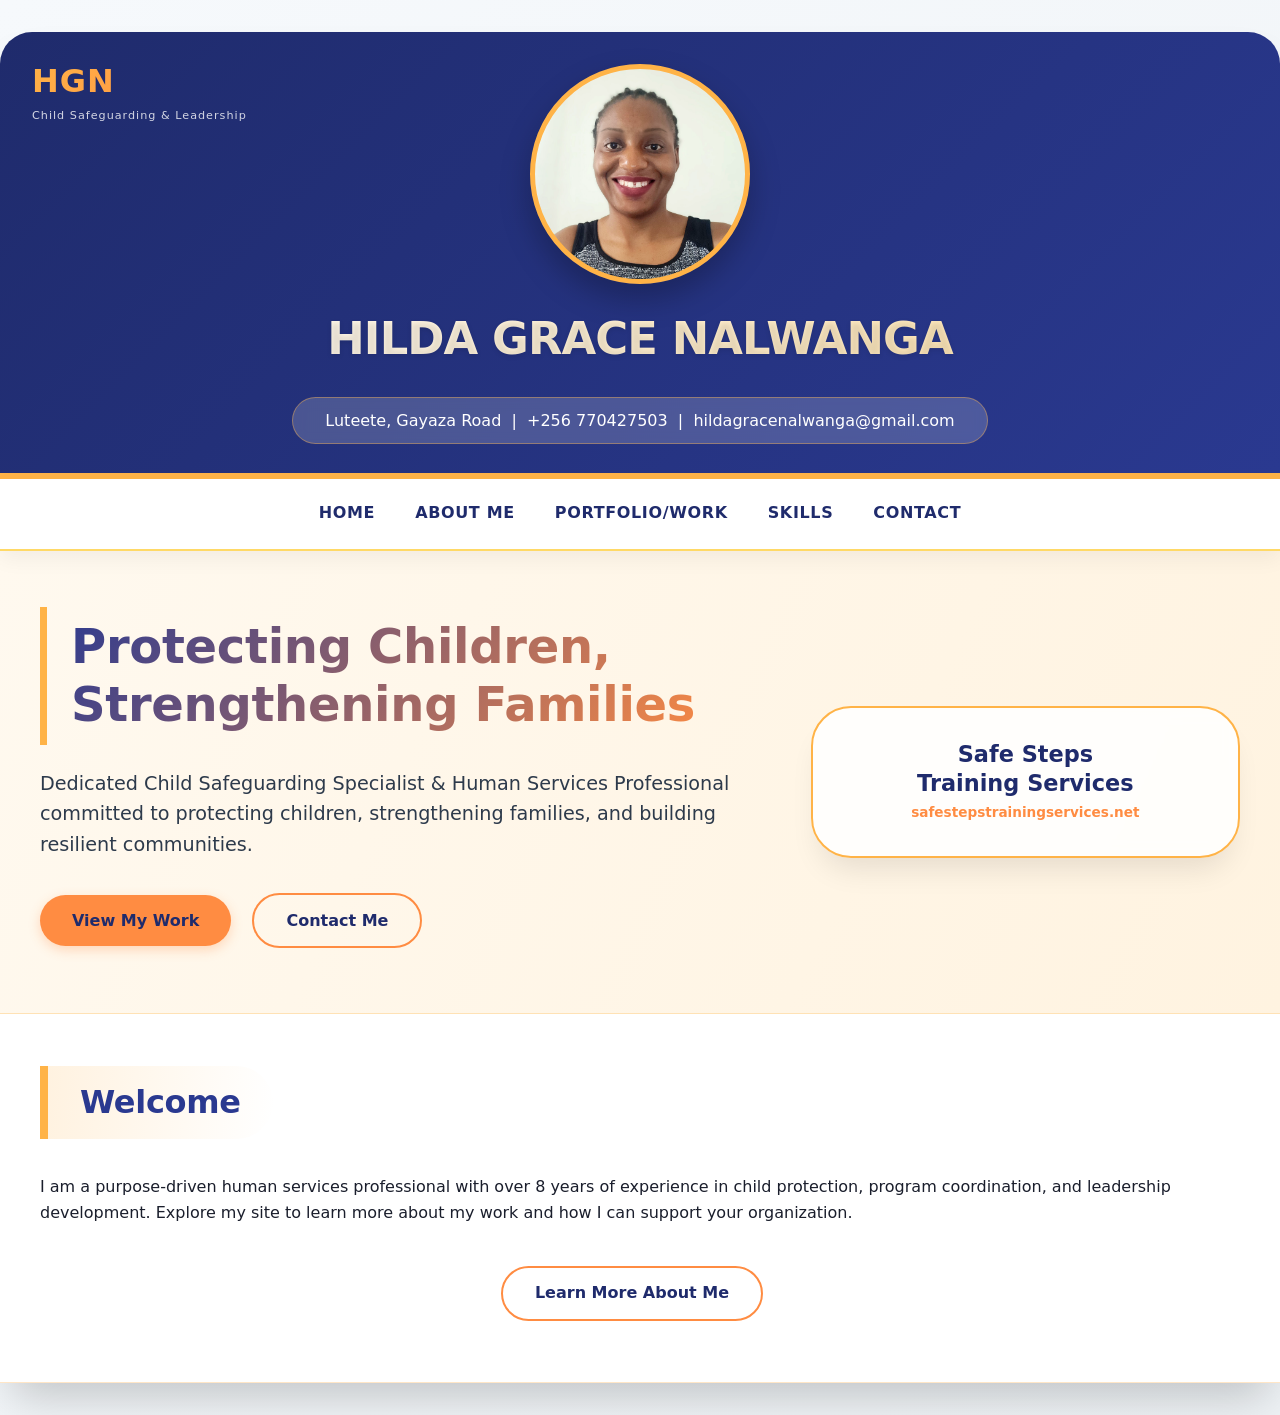
<file: index.html>
<!DOCTYPE html>
<html lang="en">
<head>
    <meta charset="UTF-8">
    <meta name="viewport" content="width=device-width, initial-scale=1.0, viewport-fit=cover">
    <title>Hilda Grace Nalwanga | Child Safeguarding Specialist</title>
    <!-- External CSS -->
    <link rel="stylesheet" href="portfolio.css">
</head>
<body>
<div class="container">
    <!-- HEADER with logo and enlarged profile photo -->
    <header>
        <div class="logo-container">
            <div class="logo-text">HGN</div>
            <div class="logo-subtitle">Child Safeguarding & Leadership</div>
        </div>
        <div class="header-photo" 
             style="background-image: url('images/background.png'); background-size: cover; background-position: center 20%;">
            <!-- Replace 'images/background.png' with your actual profile photo -->
        </div>
        <h1>HILDA GRACE NALWANGA</h1>
        <div class="contact-line">
            <i class="fas fa-map-marker-alt"></i> Luteete, Gayaza Road &nbsp;|&nbsp;
            <i class="fas fa-phone-alt"></i> +256 770427503 &nbsp;|&nbsp;
            <i class="fas fa-envelope"></i> hildagracenalwanga@gmail.com
        </div>
    </header>

    <!-- NAVIGATION - clear menu for easy exploration -->
  <nav>
    <a href="index.html#main-content">Home</a>
    <a href="about.html#main-content">About Me</a>
    <a href="portfolio.html#main-content">Portfolio/Work</a>
    <a href="skills.html#main-content">Skills</a>
    <a href="mycontacts.html">Contact</a>
</nav>

   <section class="hero-section">
    <div class="hero-content">
        <div class="hero-text">
            <h2>Protecting Children,<br>Strengthening Families</h2>
            <p class="hero-description">
                Dedicated Child Safeguarding Specialist & Human Services Professional committed to protecting children,
                strengthening families, and building resilient communities.
            </p>
            <div>
                <a href="portfolio.html" class="cta-button primary">View My Work</a>
                <a href="contact.html" class="cta-button secondary">Contact Me</a>
            </div>
        </div>
        <div class="hero-logo">
            <i class="fas fa-hands-helping"></i>
            <p>Safe Steps<br>Training Services</p>
            <a href="https://safestepstrainingservices.net" target="_blank" class="hero-link">safestepstrainingservices.net</a>
        </div>
    </div>
</section>

<section>
    <div class="section-content">
        <h2>Welcome</h2>
        <p>I am a purpose-driven human services professional with over 8 years of experience in child protection, program coordination, and leadership development. Explore my site to learn more about my work and how I can support your organization.</p>
        <div class="section-cta">
            <a href="about.html" class="cta-button secondary">Learn More About Me</a>
        </div>
    </div>
</section>
</file>
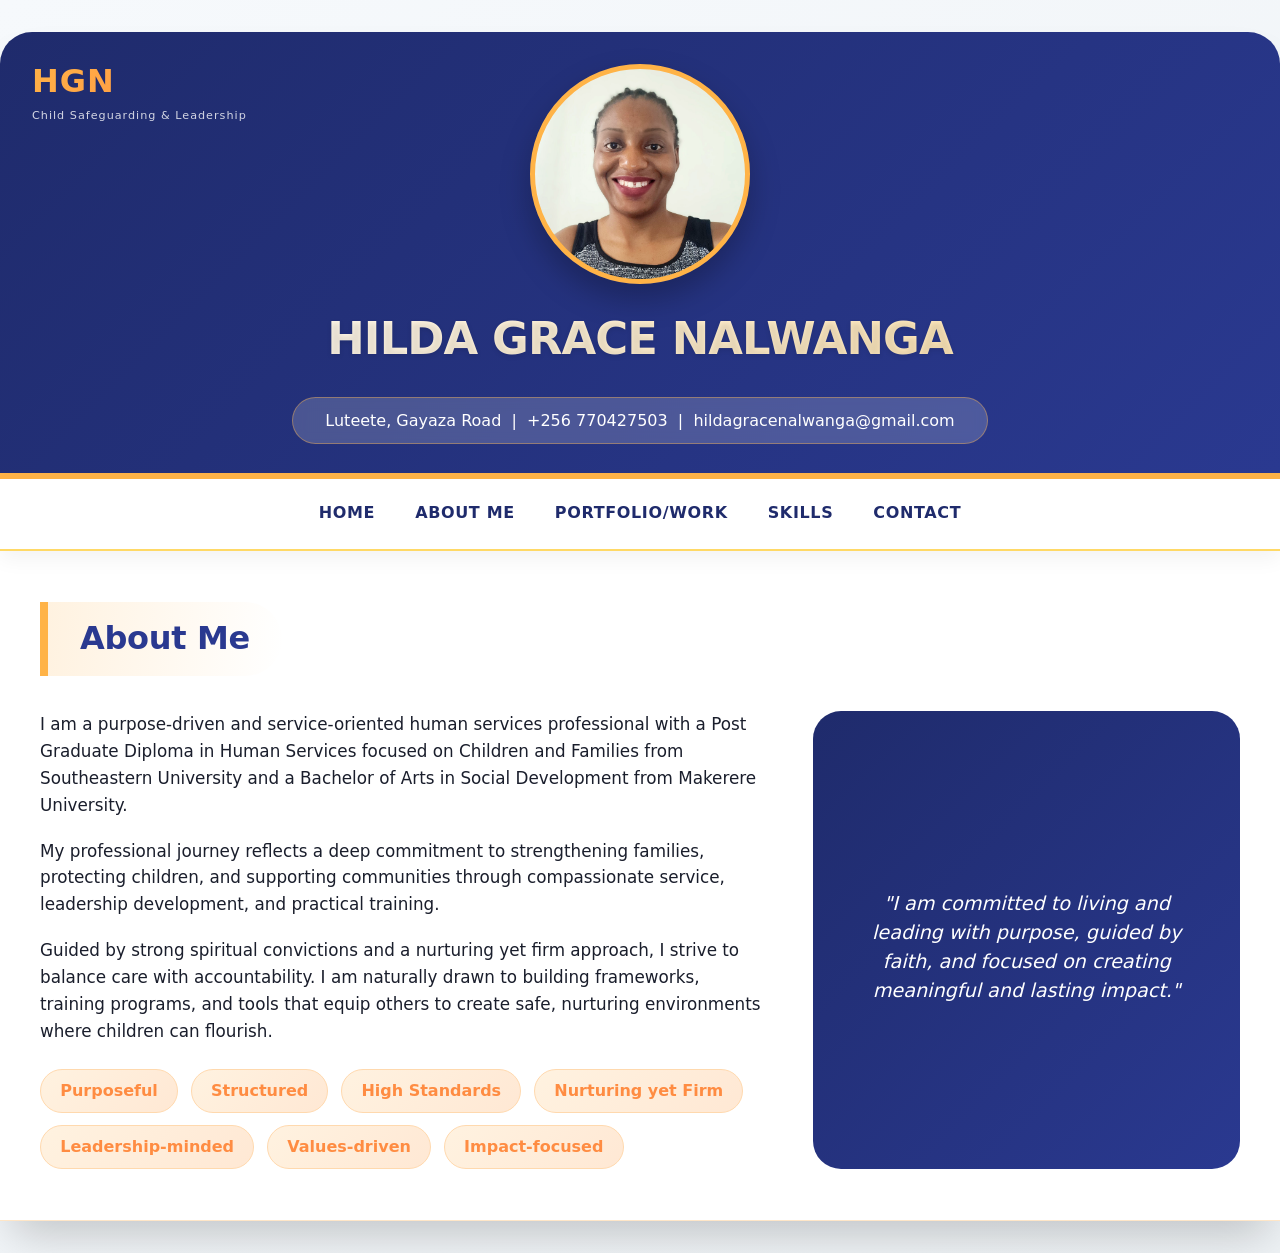
<file: about.html>
<!DOCTYPE html>
<html lang="en">
<head>
    <meta charset="UTF-8">
    <meta name="viewport" content="width=device-width, initial-scale=1.0, viewport-fit=cover">
    <title>Hilda Grace Nalwanga | Child Safeguarding Specialist</title>
    <!-- External CSS -->
    <link rel="stylesheet" href="portfolio.css">
</head>
<body>
<div class="container">
    <!-- HEADER with logo and enlarged profile photo -->
    <header>
        <div class="logo-container">
            <div class="logo-text">HGN</div>
            <div class="logo-subtitle">Child Safeguarding & Leadership</div>
        </div>
        <div class="header-photo" 
             style="background-image: url('images/background.png'); background-size: cover; background-position: center 20%;">
            <!-- Replace 'images/background.png' with your actual profile photo -->
        </div>
        <h1>HILDA GRACE NALWANGA</h1>
        <div class="contact-line">
            <i class="fas fa-map-marker-alt"></i> Luteete, Gayaza Road &nbsp;|&nbsp;
            <i class="fas fa-phone-alt"></i> +256 770427503 &nbsp;|&nbsp;
            <i class="fas fa-envelope"></i> hildagracenalwanga@gmail.com
        </div>
    </header>

    <!-- NAVIGATION - clear menu for easy exploration -->
<nav>
    <a href="index.html#main-content">Home</a>
    <a href="about.html#main-content">About Me</a>
    <a href="portfolio.html#main-content">Portfolio/Work</a>
    <a href="skills.html#main-content">Skills</a>
    <a href="mycontacts.html">Contact</a>
</nav>

   <section id="about">
    <div class="section-content">
        <h2>About Me</h2>
        <div class="about-grid">
            <div class="about-text">
                <p>I am a purpose-driven and service-oriented human services professional with a Post Graduate Diploma in Human Services focused on Children and Families from Southeastern University and a Bachelor of Arts in Social Development from Makerere University.</p>
                <p>My professional journey reflects a deep commitment to strengthening families, protecting children, and supporting communities through compassionate service, leadership development, and practical training.</p>
                <p>Guided by strong spiritual convictions and a nurturing yet firm approach, I strive to balance care with accountability. I am naturally drawn to building frameworks, training programs, and tools that equip others to create safe, nurturing environments where children can flourish.</p>
                <div class="personal-traits">
                    <span class="trait">Purposeful</span>
                    <span class="trait">Structured</span>
                    <span class="trait">High Standards</span>
                    <span class="trait">Nurturing yet Firm</span>
                    <span class="trait">Leadership-minded</span>
                    <span class="trait">Values-driven</span>
                    <span class="trait">Impact-focused</span>
                </div>
            </div>
            <div class="about-quote">
                <i class="fas fa-quote-left"></i>
                <p>"I am committed to living and leading with purpose, guided by faith, and focused on creating meaningful and lasting impact."</p>
            </div>
        </div>
    </div>
</section>
</file>
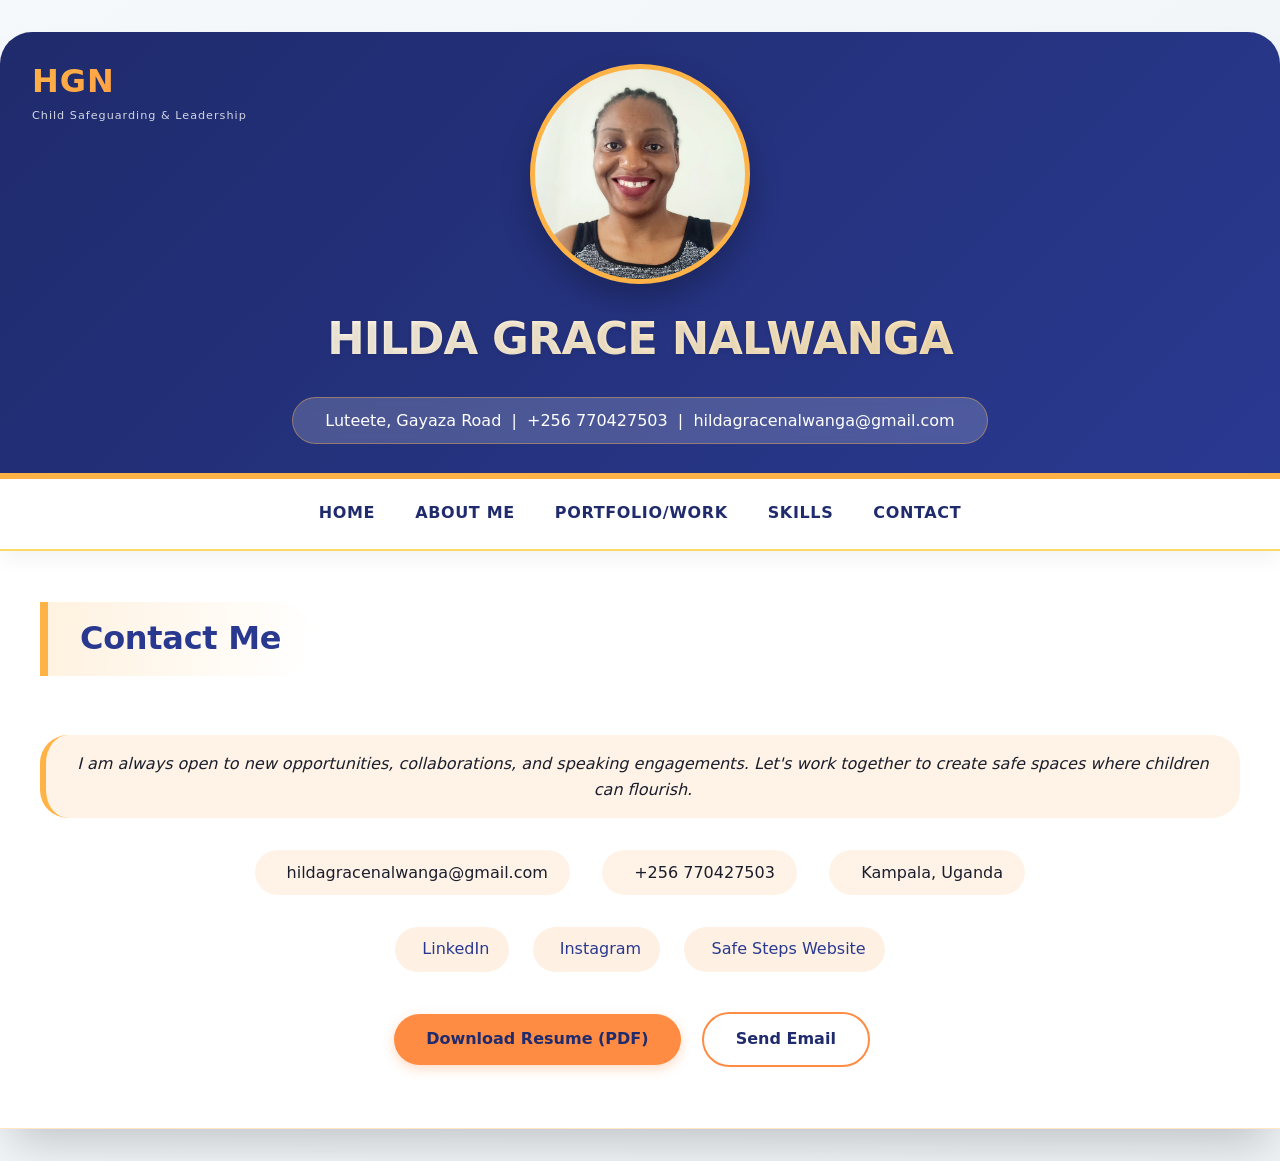
<file: contact.html>
<!DOCTYPE html>
<html lang="en">
<head>
    <meta charset="UTF-8">
    <meta name="viewport" content="width=device-width, initial-scale=1.0, viewport-fit=cover">
    <title>Hilda Grace Nalwanga | Child Safeguarding Specialist</title>
    <!-- External CSS -->
    <link rel="stylesheet" href="portfolio.css">
</head>
<body>
<div class="container">
    <!-- HEADER with logo and enlarged profile photo -->
    <header>
        <div class="logo-container">
            <div class="logo-text">HGN</div>
            <div class="logo-subtitle">Child Safeguarding & Leadership</div>
        </div>
        <div class="header-photo" 
             style="background-image: url('images/background.png'); background-size: cover; background-position: center 20%;">
            <!-- Replace 'images/background.png' with your actual profile photo -->
        </div>
        <h1>HILDA GRACE NALWANGA</h1>
        <div class="contact-line">
            <i class="fas fa-map-marker-alt"></i> Luteete, Gayaza Road &nbsp;|&nbsp;
            <i class="fas fa-phone-alt"></i> +256 770427503 &nbsp;|&nbsp;
            <i class="fas fa-envelope"></i> hildagracenalwanga@gmail.com
        </div>
    </header>

    <!-- NAVIGATION - clear menu for easy exploration -->
    <nav>
    <a href="index.html#main-content">Home</a>
    <a href="about.html#main-content">About Me</a>
    <a href="portfolio.html#main-content">Portfolio/Work</a>
    <a href="skills.html#main-content">Skills</a>
    <a href="contact.html#main-content">Contact</a>
</nav>

  <section id="contact">
    <div class="section-content">
        <h2>Contact Me</h2>
        <p class="certification">I am always open to new opportunities, collaborations, and speaking engagements. Let's work together to create safe spaces where children can flourish.</p>
        <div class="contact-details-compact">
            <p><i class="fas fa-envelope"></i> hildagracenalwanga@gmail.com</p>
            <p><i class="fas fa-phone-alt"></i> +256 770427503</p>
            <p><i class="fas fa-map-marker-alt"></i> Kampala, Uganda</p>
        </div>
        <div class="social-links">
            <a href="https://www.linkedin.com/in/hildagracenalwanga/" target="_blank" class="social-icon"><i class="fab fa-linkedin"></i> LinkedIn</a>
            <a href="https://www.instagram.com/safestepstrainingservices/" target="_blank" class="social-icon"><i class="fab fa-instagram"></i> Instagram</a>
            <a href="https://safestepstrainingservices.net" target="_blank" class="social-icon"><i class="fas fa-globe"></i> Safe Steps Website</a>
        </div>
        <div class="section-cta">
            <a href="Hilda_Grace_Nalwanga_CV.pdf" download class="cta-button primary">Download Resume (PDF)</a>
            <a href="mailto:hildagracenalwanga@gmail.com" class="cta-button secondary">Send Email</a>
        </div>
    </div>
</section>
</file>
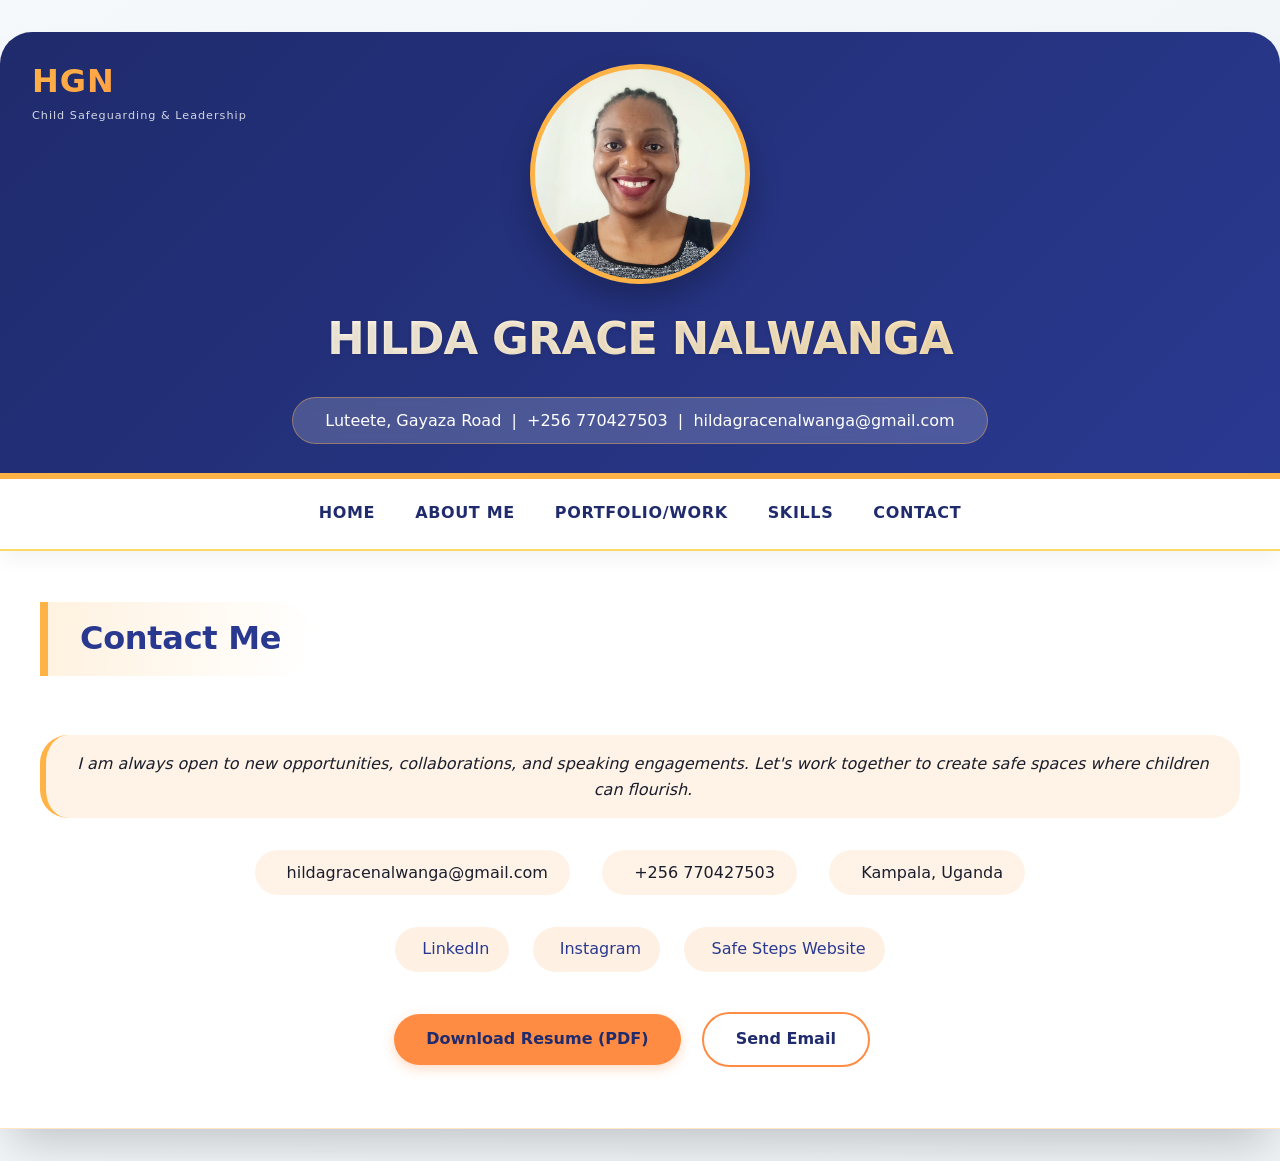
<file: mycontacts.html>
<!DOCTYPE html>
<html lang="en">
<head>
    <meta charset="UTF-8">
    <meta name="viewport" content="width=device-width, initial-scale=1.0, viewport-fit=cover">
    <title>Hilda Grace Nalwanga | Child Safeguarding Specialist</title>
    <!-- External CSS -->
    <link rel="stylesheet" href="portfolio.css">
</head>
<body>
<div class="container">
    <!-- HEADER with logo and enlarged profile photo -->
    <header>
        <div class="logo-container">
            <div class="logo-text">HGN</div>
            <div class="logo-subtitle">Child Safeguarding & Leadership</div>
        </div>
        <div class="header-photo" 
             style="background-image: url('images/background.png'); background-size: cover; background-position: center 20%;">
            <!-- Replace 'images/background.png' with your actual profile photo -->
        </div>
        <h1>HILDA GRACE NALWANGA</h1>
        <div class="contact-line">
            <i class="fas fa-map-marker-alt"></i> Luteete, Gayaza Road &nbsp;|&nbsp;
            <i class="fas fa-phone-alt"></i> +256 770427503 &nbsp;|&nbsp;
            <i class="fas fa-envelope"></i> hildagracenalwanga@gmail.com
        </div>
    </header>

    <!-- NAVIGATION - clear menu for easy exploration -->
    <nav>
    <a href="index.html#main-content">Home</a>
    <a href="about.html#main-content">About Me</a>
    <a href="portfolio.html#main-content">Portfolio/Work</a>
    <a href="skills.html#main-content">Skills</a>
    <a href="mycontacts.html">Contact</a>
</nav>

  <section id="contact">
    <div class="section-content">
        <h2>Contact Me</h2>
        <p class="certification">I am always open to new opportunities, collaborations, and speaking engagements. Let's work together to create safe spaces where children can flourish.</p>
        <div class="contact-details-compact">
            <p><i class="fas fa-envelope"></i> hildagracenalwanga@gmail.com</p>
            <p><i class="fas fa-phone-alt"></i> +256 770427503</p>
            <p><i class="fas fa-map-marker-alt"></i> Kampala, Uganda</p>
        </div>
        <div class="social-links">
            <a href="https://www.linkedin.com/in/hildagracenalwanga/" target="_blank" class="social-icon"><i class="fab fa-linkedin"></i> LinkedIn</a>
            <a href="https://www.instagram.com/safestepstrainingservices/" target="_blank" class="social-icon"><i class="fab fa-instagram"></i> Instagram</a>
            <a href="https://safestepstrainingservices.net" target="_blank" class="social-icon"><i class="fas fa-globe"></i> Safe Steps Website</a>
        </div>
        <div class="section-cta">
            <a href="Hilda_Grace_Nalwanga_CV.pdf" download class="cta-button primary">Download Resume (PDF)</a>
            <a href="mailto:hildagracenalwanga@gmail.com" class="cta-button secondary">Send Email</a>
        </div>
    </div>
</section>
</file>
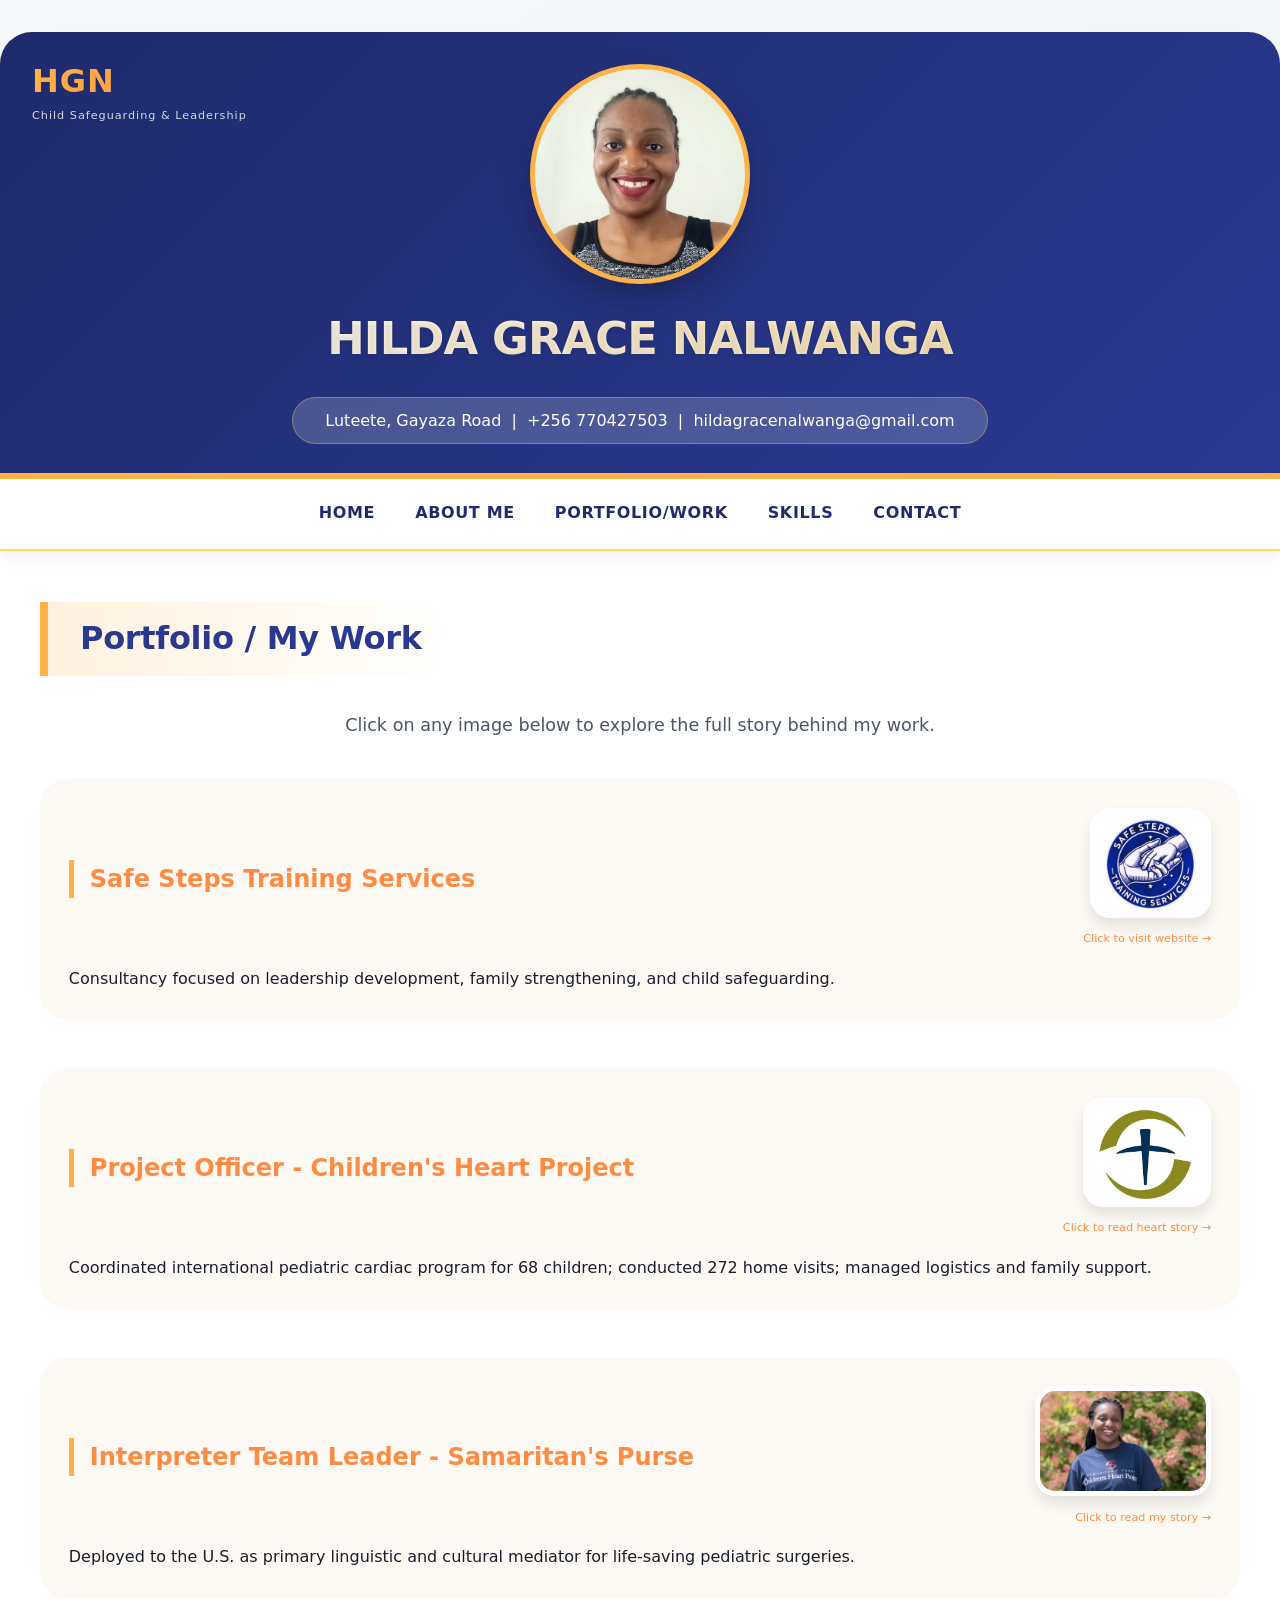
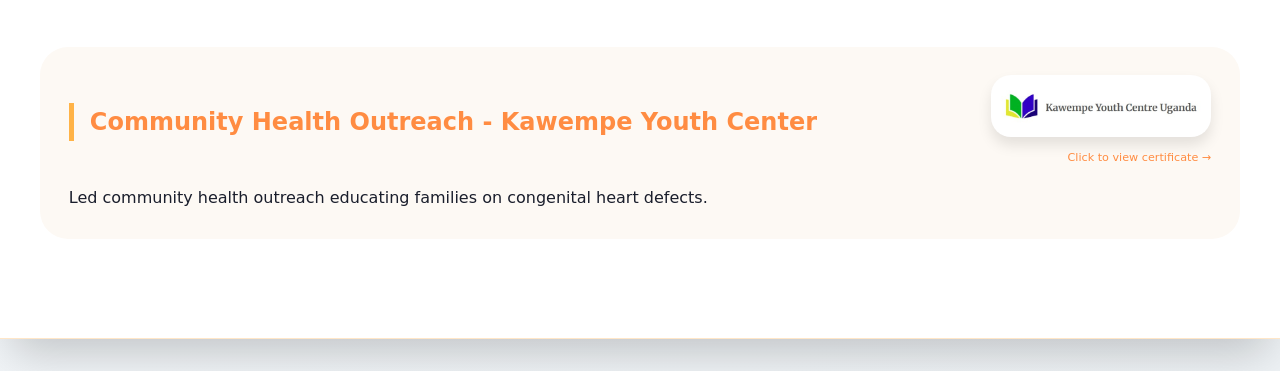
<file: portfolio.html>
<!DOCTYPE html>
<html lang="en">
<head>
    <meta charset="UTF-8">
    <meta name="viewport" content="width=device-width, initial-scale=1.0, viewport-fit=cover">
    <title>Hilda Grace Nalwanga | Child Safeguarding Specialist</title>
    <!-- External CSS -->
    <link rel="stylesheet" href="portfolio.css">
</head>
<body>
<div class="container">
    <!-- HEADER with logo and enlarged profile photo -->
    <header>
        <div class="logo-container">
            <div class="logo-text">HGN</div>
            <div class="logo-subtitle">Child Safeguarding & Leadership</div>
        </div>
        <div class="header-photo" 
             style="background-image: url('images/background.png'); background-size: cover; background-position: center 20%;">
            <!-- Replace 'images/background.png' with your actual profile photo -->
        </div>
        <h1>HILDA GRACE NALWANGA</h1>
        <div class="contact-line">
            <i class="fas fa-map-marker-alt"></i> Luteete, Gayaza Road &nbsp;|&nbsp;
            <i class="fas fa-phone-alt"></i> +256 770427503 &nbsp;|&nbsp;
            <i class="fas fa-envelope"></i> hildagracenalwanga@gmail.com
        </div>
    </header>

    <!-- NAVIGATION - clear menu for easy exploration -->
 <nav>
    <a href="index.html#main-content">Home</a>
    <a href="about.html#main-content">About Me</a>
    <a href="portfolio.html#main-content">Portfolio/Work</a>
    <a href="skills.html#main-content">Skills</a>
    <a href="mycontacts.html">Contact</a>
</nav>

   <section id="portfolio">
    <div class="section-content">
        <h2>Portfolio / My Work</h2>
        <p class="portfolio-intro">Click on any image below to explore the full story behind my work.</p>

        <div class="portfolio-item">
            <div class="portfolio-header">
                <h3>Safe Steps Training Services</h3>
                <div class="portfolio-image clickable">
                    <a href="https://safestepstrainingservices.net" target="_blank">
                        <img src="images/Safe Steps Training Services Logo.jpg" alt="Safe Steps">
                        <span class="image-caption">Click to visit website →</span>
                    </a>
                </div>
            </div>
            <p>Consultancy focused on leadership development, family strengthening, and child safeguarding.</p>
        </div>

        <div class="portfolio-item">
            <div class="portfolio-header">
                <h3>Project Officer - Children's Heart Project</h3>
                <div class="portfolio-image clickable">
                    <a href="https://www.samaritanspurse.org/article/a-heart-forever-changed/" target="_blank">
                        <img src="images/SP Logo.jpg" alt="Samaritan's Purse">
                        <span class="image-caption">Click to read heart story →</span>
                    </a>
                </div>
            </div>
            <p>Coordinated international pediatric cardiac program for 68 children; conducted 272 home visits; managed logistics and family support.</p>
        </div>

        <div class="portfolio-item">
            <div class="portfolio-header">
                <h3>Interpreter Team Leader - Samaritan's Purse</h3>
                <div class="portfolio-image clickable">
                    <a href="https://www.samaritanspurse.org/article/a-healed-heart-leads-to-a-divine-calling/" target="_blank">
                        <img src="images/SP - Hilda.jpg" alt="Hilda with child">
                        <span class="image-caption">Click to read my story →</span>
                    </a>
                </div>
            </div>
            <p>Deployed to the U.S. as primary linguistic and cultural mediator for life-saving pediatric surgeries.</p>
        </div>

        <div class="portfolio-item">
            <div class="portfolio-header">
                <h3>Community Health Outreach - Kawempe Youth Center</h3>
                <div class="portfolio-image clickable">
                    <a href="https://drive.google.com/file/d/1tXq3l-FgCgad9gD6k19n6Bpx13UbkOPC/view?usp=sharing" target="_blank">
                        <img src="images/Kawempe Youth Center.jpg" alt="Kawempe Youth Center">
                        <span class="image-caption">Click to view certificate →</span>
                    </a>
                </div>
            </div>
            <p>Led community health outreach educating families on congenital heart defects.</p>
        </div>
    </div>
</section>
</file>
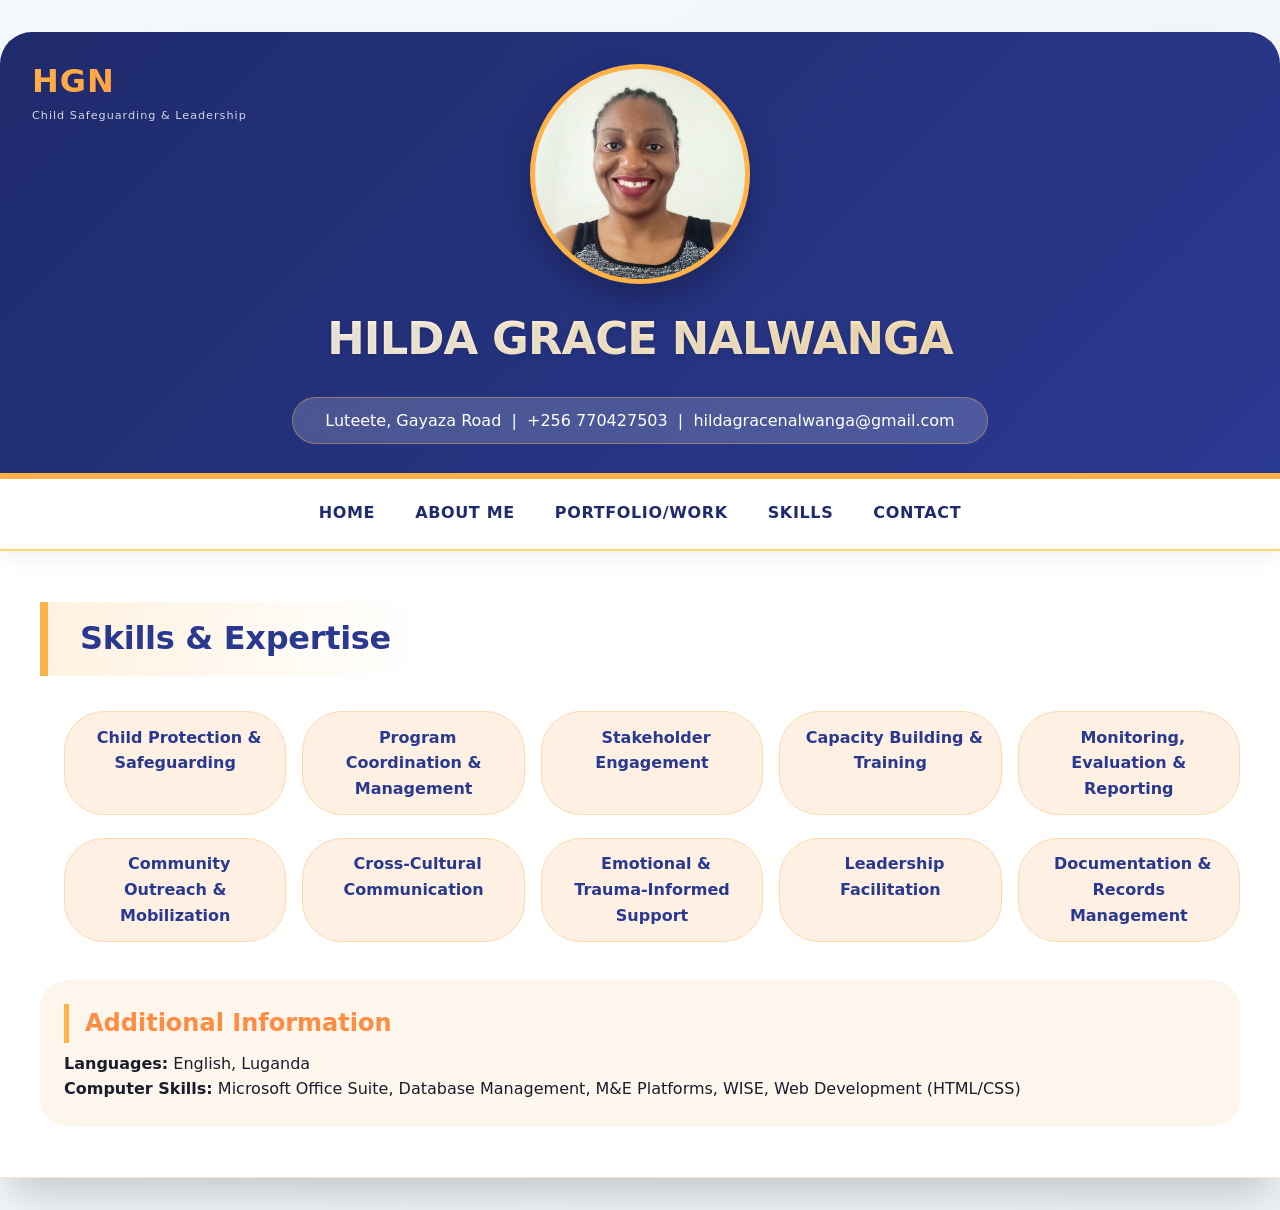
<file: skills.html>
<!DOCTYPE html>
<html lang="en">
<head>
    <meta charset="UTF-8">
    <meta name="viewport" content="width=device-width, initial-scale=1.0, viewport-fit=cover">
    <title>Hilda Grace Nalwanga | Child Safeguarding Specialist</title>
    <!-- External CSS -->
    <link rel="stylesheet" href="portfolio.css">
</head>
<body>
<div class="container">
    <!-- HEADER with logo and enlarged profile photo -->
    <header>
        <div class="logo-container">
            <div class="logo-text">HGN</div>
            <div class="logo-subtitle">Child Safeguarding & Leadership</div>
        </div>
        <div class="header-photo" 
             style="background-image: url('images/background.png'); background-size: cover; background-position: center 20%;">
            <!-- Replace 'images/background.png' with your actual profile photo -->
        </div>
        <h1>HILDA GRACE NALWANGA</h1>
        <div class="contact-line">
            <i class="fas fa-map-marker-alt"></i> Luteete, Gayaza Road &nbsp;|&nbsp;
            <i class="fas fa-phone-alt"></i> +256 770427503 &nbsp;|&nbsp;
            <i class="fas fa-envelope"></i> hildagracenalwanga@gmail.com
        </div>
    </header>

    <!-- NAVIGATION - clear menu for easy exploration -->
  <nav>
    <a href="index.html#main-content">Home</a>
    <a href="about.html#main-content">About Me</a>
    <a href="portfolio.html#main-content">Portfolio/Work</a>
    <a href="skills.html#main-content">Skills</a>
    <a href="mycontacts.html">Contact</a>
</nav>

   <section>
    <div class="section-content">
        <h2>Skills & Expertise</h2>
        <ul class="strengths-list">
            <li><i class="fas fa-shield-alt"></i> Child Protection & Safeguarding</li>
            <li><i class="fas fa-tasks"></i> Program Coordination & Management</li>
            <li><i class="fas fa-handshake"></i> Stakeholder Engagement</li>
            <li><i class="fas fa-chalkboard-user"></i> Capacity Building & Training</li>
            <li><i class="fas fa-chart-line"></i> Monitoring, Evaluation & Reporting</li>
            <li><i class="fas fa-users"></i> Community Outreach & Mobilization</li>
            <li><i class="fas fa-language"></i> Cross-Cultural Communication</li>
            <li><i class="fas fa-heart"></i> Emotional & Trauma-Informed Support</li>
            <li><i class="fas fa-microphone-alt"></i> Leadership Facilitation</li>
            <li><i class="fas fa-file-alt"></i> Documentation & Records Management</li>
        </ul>
        <div id="additional">
            <h3>Additional Information</h3>
            <p><strong>Languages:</strong> English, Luganda</p>
            <p><strong>Computer Skills:</strong> Microsoft Office Suite, Database Management, M&E Platforms, WISE, Web Development (HTML/CSS)</p>
        </div>
    </div>
</section>
</file>
<file: portfolio.css>
html {
  scroll-behavior: smooth;
}
* {
  margin: 0;
  padding: 0;
  box-sizing: border-box;
}

body {
  background: linear-gradient(145deg, #f6f9fc 0%, #eef2f5 100%);
  font-family:
    "Inter",
    "Segoe UI",
    system-ui,
    -apple-system,
    BlinkMacSystemFont,
    "Helvetica Neue",
    sans-serif;
  line-height: 1.6;
  color: #1a1e2c;
  display: flex;
  flex-direction: column;
  align-items: center;
}

.container {
  max-width: 1300px;
  width: 100%;
  background: #ffffff;
  box-shadow: 0 25px 45px -12px rgba(0, 0, 0, 0.2);
  border-radius: 2rem 2rem 0 0;
  overflow: hidden;
  margin: 2rem auto;
}

/* ===== HEADER WITH LOGO ===== */
header {
  background: linear-gradient(135deg, #1f2b6c 0%, #2a3990 100%);
  color: white;
  padding: 2rem 2rem 1.8rem;
  text-align: center;
  position: relative;
  border-bottom: 6px solid #ffb347;
}

.logo-container {
  position: absolute;
  top: 1.5rem;
  left: 2rem;
  text-align: left;
}
.logo-text {
  font-size: 2rem;
  font-weight: 800;
  background: linear-gradient(135deg, #ffb347, #ff8c42);
  -webkit-background-clip: text;
  background-clip: text;
  color: transparent;
  letter-spacing: 1px;
}
.logo-subtitle {
  font-size: 0.7rem;
  opacity: 0.8;
  letter-spacing: 1px;
}

.header-photo {
  width: 220px;
  height: 220px;
  margin: 0 auto 1.2rem;
  border-radius: 50%;
  background-size: cover;
  background-position: center 30%;
  border: 5px solid #ffb347;
  box-shadow: 0 15px 30px rgba(0, 0, 0, 0.25);
  transition:
    transform 0.3s ease,
    box-shadow 0.3s ease;
}
.header-photo:hover {
  transform: scale(1.02);
  box-shadow: 0 20px 35px rgba(0, 0, 0, 0.3);
}

header h1 {
  font-size: 2.8rem;
  font-weight: 700;
  letter-spacing: -0.02em;
  background: linear-gradient(120deg, #fff, #ffe0a3);
  background-clip: text;
  -webkit-background-clip: text;
  color: transparent;
  text-shadow: 0 2px 5px rgba(0, 0, 0, 0.1);
  margin-bottom: 0.4rem;
}

header .contact-line {
  font-size: 1rem;
  background: rgba(255, 255, 255, 0.18);
  backdrop-filter: blur(6px);
  display: inline-block;
  padding: 0.6rem 2rem;
  border-radius: 60px;
  margin-top: 1rem;
  font-weight: 500;
  border: 1px solid rgba(255, 180, 71, 0.4);
}

/* ===== NAVIGATION ===== */
nav {
  background: #ffffff;
  padding: 0.9rem 2rem;
  display: flex;
  flex-wrap: wrap;
  justify-content: center;
  gap: 2.5rem;
  border-bottom: 2px solid #ffd966;
  position: sticky;
  top: 0;
  z-index: 100;
  box-shadow: 0 8px 20px rgba(0, 0, 0, 0.05);
}

nav a {
  color: #1f2b6c;
  text-decoration: none;
  font-size: 1rem;
  font-weight: 600;
  text-transform: uppercase;
  letter-spacing: 0.04em;
  padding: 0.4rem 0;
  border-bottom: 3px solid transparent;
  transition: 0.2s ease;
}

nav a:hover {
  border-bottom-color: #ffb347;
  color: #ff8c42;
  transform: translateY(-2px);
}

/* ===== HERO SECTION ===== */
.hero-section {
  background: linear-gradient(115deg, #fff9ef 0%, #fff3e0 100%);
  padding: 3.5rem 2rem;
  border-bottom: 1px solid #ffe2b5;
}

.hero-content {
  display: flex;
  align-items: center;
  gap: 3rem;
  max-width: 1200px;
  margin: 0 auto;
  flex-wrap: wrap;
}

.hero-text {
  flex: 2;
}

.hero-text h2 {
  font-size: 3rem;
  line-height: 1.2;
  background: linear-gradient(130deg, #2a3990, #ff8c42);
  background-clip: text;
  -webkit-background-clip: text;
  color: transparent;
  margin-bottom: 1.5rem;
  border-left: 7px solid #ffb347;
  padding-left: 1.5rem;
}

.hero-description {
  font-size: 1.2rem;
  color: #2d3a4b;
  margin-bottom: 2rem;
}

.hero-logo {
  flex: 1;
  background: #ffffffdd;
  backdrop-filter: blur(8px);
  border-radius: 40px;
  padding: 2rem;
  border: 2px solid #ffb347;
  box-shadow: 0 20px 30px -10px rgba(0, 0, 0, 0.1);
  text-align: center;
  transition: all 0.25s;
}
.hero-logo:hover {
  transform: translateY(-5px);
  background: white;
  border-color: #ff8c42;
}
.hero-logo i {
  font-size: 4rem;
  color: #ff8c42;
  margin-bottom: 0.8rem;
}
.hero-logo p {
  font-size: 1.4rem;
  font-weight: 800;
  color: #1f2b6c;
  line-height: 1.3;
}
.hero-link {
  color: #ff8c42;
  margin-top: 0.5rem;
  font-size: 0.85rem;
  font-weight: bold;
  text-decoration: none;
}
.hero-link:hover {
  text-decoration: underline;
}

/* ===== BUTTONS / CTA ===== */
.cta-button {
  display: inline-block;
  padding: 0.8rem 2rem;
  border-radius: 50px;
  text-decoration: none;
  font-weight: 700;
  transition: 0.2s;
  margin-right: 1rem;
  margin-bottom: 0.6rem;
  font-size: 1rem;
}
.cta-button.primary {
  background: #ff8c42;
  color: #1f2b6c;
  border: none;
  box-shadow: 0 4px 12px rgba(255, 140, 66, 0.3);
}
.cta-button.primary:hover {
  background: #ff9f5e;
  transform: translateY(-3px);
  box-shadow: 0 10px 20px rgba(255, 140, 66, 0.4);
}
.cta-button.secondary {
  background: transparent;
  color: #1f2b6c;
  border: 2px solid #ff8c42;
}
.cta-button.secondary:hover {
  background: #ffe5d0;
  transform: translateY(-2px);
}
.section-cta {
  text-align: center;
  margin-top: 2.5rem;
}

/* ===== ABOUT ME SECTION ===== */
#about {
  background: white;
  padding: 3.2rem 2.5rem;
}
.about-grid {
  display: flex;
  gap: 3rem;
  flex-wrap: wrap;
}
.about-text {
  flex: 2;
}
.about-text p {
  margin-bottom: 1.2rem;
  font-size: 1.05rem;
}
.personal-traits {
  display: flex;
  flex-wrap: wrap;
  gap: 0.8rem;
  margin-top: 1.5rem;
}
.trait {
  background: linear-gradient(135deg, #fff2e0, #ffe8d4);
  padding: 0.5rem 1.2rem;
  border-radius: 30px;
  font-weight: 600;
  color: #ff8c42;
  border: 1px solid #ffd9ae;
}
.about-quote {
  flex: 1;
  background: linear-gradient(135deg, #1f2b6c, #2a3990);
  padding: 2rem;
  border-radius: 28px;
  color: white;
  text-align: center;
  display: flex;
  flex-direction: column;
  justify-content: center;
}
.about-quote i {
  font-size: 2.5rem;
  color: #ffb347;
  margin-bottom: 1rem;
}
.about-quote p {
  font-size: 1.2rem;
  font-style: italic;
  line-height: 1.5;
}

/* ===== SECTION STYLES ===== */
section {
  background: white;
  padding: 3.2rem 2.5rem;
  border-bottom: 1px solid #ffe6c7;
}

section h2 {
  background: linear-gradient(95deg, #fff2e0, #ffffff);
  color: #2a3990;
  font-size: 2rem;
  font-weight: 700;
  padding: 0.7rem 2rem;
  margin: 0 0 2.2rem 0;
  border-radius: 0 60px 60px 0;
  display: inline-block;
  border-left: 8px solid #ffb347;
  letter-spacing: -0.3px;
}

section h3 {
  color: #ff8c42;
  font-size: 1.5rem;
  margin: 1.5rem 0 0.5rem;
  font-weight: 700;
  border-left: 5px solid #ffb347;
  padding-left: 1rem;
}

.subtitle {
  font-style: italic;
  color: #5f6c84;
  margin-bottom: 1rem;
  font-weight: 500;
}

.date {
  font-weight: 600;
  color: #ff8c42;
  margin-bottom: 0.8rem;
  background: #fff7e8;
  display: inline-block;
  padding: 0.2rem 1rem;
  border-radius: 30px;
  font-size: 0.85rem;
}

/* ===== PORTFOLIO SECTION ===== */
.portfolio-intro {
  text-align: center;
  margin-bottom: 2.5rem;
  font-size: 1.1rem;
  color: #4a5568;
}
.portfolio-item {
  margin-bottom: 3rem;
  background: #fdf9f4;
  padding: 1.8rem;
  border-radius: 28px;
  transition: 0.2s;
}
.portfolio-item:hover {
  background: #fffbf5;
  box-shadow: 0 10px 20px rgba(0, 0, 0, 0.05);
}
.portfolio-header {
  display: flex;
  flex-wrap: wrap;
  justify-content: space-between;
  align-items: center;
  gap: 20px;
  margin-bottom: 1rem;
}
.portfolio-header h3 {
  flex: 2;
  margin: 0;
}
.portfolio-image {
  flex: 0 0 220px;
  text-align: right;
}
.portfolio-image.clickable a {
  display: inline-block;
  text-decoration: none;
}
.portfolio-image img {
  max-width: 100%;
  max-height: 110px;
  object-fit: contain;
  border-radius: 20px;
  box-shadow: 0 8px 14px rgba(0, 0, 0, 0.1);
  transition:
    transform 0.2s,
    box-shadow 0.2s;
  background: white;
  padding: 5px;
}
.portfolio-image.clickable img:hover {
  transform: scale(1.05);
  box-shadow: 0 12px 20px rgba(0, 0, 0, 0.15);
  cursor: pointer;
}
.image-caption {
  display: block;
  font-size: 0.7rem;
  color: #ff8c42;
  margin-top: 0.3rem;
  font-weight: 500;
}

/* ===== VOLUNTEER BLOCKS ===== */
.volunteer-block {
  margin-bottom: 2rem;
  background: #fdf9f4;
  padding: 1.5rem;
  border-radius: 28px;
  transition: 0.2s;
}
.volunteer-block:hover {
  background: #fffbf5;
  box-shadow: 0 10px 20px rgba(0, 0, 0, 0.05);
}

.approach-box {
  background: #ffffff;
  border-left: 7px solid #ffb347;
  padding: 1rem 1.5rem;
  border-radius: 0 24px 24px 0;
  margin: 1rem 0;
}
.approach-box h4 {
  color: #1f2b6c;
  font-size: 1.2rem;
  margin-bottom: 0.5rem;
}
ul,
ol {
  margin-left: 1.5rem;
  margin-bottom: 0.8rem;
}
li {
  margin-bottom: 0.4rem;
}

/* ===== CERTIFICATES GRID ===== */
.certificates-grid {
  display: grid;
  grid-template-columns: repeat(auto-fit, minmax(280px, 1fr));
  gap: 30px;
  margin-top: 30px;
}
.cert-card {
  background: linear-gradient(145deg, #fffbf5, #fff7ed);
  border-radius: 32px;
  padding: 28px 20px;
  box-shadow: 0 15px 25px rgba(0, 0, 0, 0.05);
  transition: all 0.3s;
  text-align: center;
  border-bottom: 4px solid #ffb347;
}
.cert-card:hover {
  transform: translateY(-8px);
  background: white;
  border-bottom-color: #ff8c42;
  box-shadow: 0 20px 30px rgba(255, 140, 66, 0.15);
}
.cert-card i {
  font-size: 2.8rem;
  color: #ff8c42;
  margin-bottom: 15px;
}
.cert-card h3 {
  margin-top: 0;
  font-size: 1.3rem;
  color: #2a3990;
  border-left: none;
  padding-left: 0;
}
.cert-card h3 a {
  color: #2a3990;
  text-decoration: none;
  transition: color 0.2s;
}
.cert-card h3 a:hover {
  color: #ff8c42;
  text-decoration: underline;
}
.cert-card p {
  font-size: 0.95rem;
  color: #3b4256;
}
.note {
  margin-top: 30px;
  font-style: italic;
  background: #fef3e4;
  padding: 0.8rem;
  border-radius: 40px;
  text-align: center;
}

/* ===== SKILLS SECTION ===== */
.strengths-list {
  display: grid;
  grid-template-columns: repeat(auto-fit, minmax(220px, 1fr));
  gap: 1rem;
  list-style: none;
}
.strengths-list li {
  background: #fef1e4;
  padding: 0.8rem 1rem;
  border-radius: 40px;
  text-align: center;
  font-weight: 600;
  color: #2a3990;
  border: 1px solid #ffd9ae;
  transition: 0.2s;
}
.strengths-list li i {
  color: #ff8c42;
  margin-right: 0.5rem;
}
.strengths-list li:hover {
  background: #ffe2c7;
  transform: scale(1.02);
}

#additional {
  background: #fdf6ed;
  padding: 1.5rem;
  border-radius: 28px;
  margin-top: 2rem;
}
#additional h3 {
  margin-top: 0;
}

/* ===== MY CONTACTS SECTION ===== */
.certification {
  font-style: italic;
  margin: 1.5rem 0 1rem;
  padding: 1rem 1.5rem;
  background: #fef3e6;
  border-radius: 28px;
  border-left: 6px solid #ffb347;
  text-align: center;
}
.contact-details-compact {
  display: flex;
  flex-wrap: wrap;
  gap: 2rem;
  justify-content: center;
  margin: 2rem 0;
}
.contact-details-compact p {
  display: flex;
  align-items: center;
  gap: 0.6rem;
  background: #fff3e8;
  padding: 0.6rem 1.4rem;
  border-radius: 60px;
}
.contact-details-compact i {
  color: #ff8c42;
  font-size: 1.2rem;
}
.social-links {
  display: flex;
  justify-content: center;
  gap: 1.5rem;
  margin: 1.5rem 0;
}
.social-icon {
  display: inline-flex;
  align-items: center;
  gap: 0.5rem;
  background: #fef1e4;
  padding: 0.6rem 1.2rem;
  border-radius: 40px;
  color: #2a3990;
  text-decoration: none;
  font-weight: 500;
  transition: 0.2s;
}
.social-icon:hover {
  background: #ffe2c7;
  color: #ff8c42;
  transform: translateY(-2px);
}

/* ===== FOOTER ===== */
footer {
  background: linear-gradient(100deg, #1a2460, #262e7a);
  color: white;
  padding: 3rem 2rem 1.8rem;
  border-top: 6px solid #ffb347;
}
.footer-content {
  display: grid;
  grid-template-columns: repeat(auto-fit, minmax(210px, 1fr));
  gap: 2rem;
  margin-bottom: 2rem;
}
.footer-section h4 {
  margin-bottom: 1rem;
  color: #ffd966;
  font-size: 1.2rem;
}
.footer-section a {
  color: #f9f3e2;
  text-decoration: none;
  display: inline-block;
  margin: 0.4rem 1rem 0.4rem 0;
  transition: 0.2s;
}
.footer-section a:hover {
  color: #ffb347;
  transform: translateX(4px);
}
.quick-links-horizontal a {
  display: inline-block;
  margin: 0.3rem 1rem 0.3rem 0;
}
.signature-quote {
  font-style: italic;
  margin-top: 0.8rem;
  font-size: 0.85rem;
  opacity: 0.8;
}
.footer-bottom {
  text-align: center;
  padding-top: 1.8rem;
  border-top: 1px solid rgba(255, 217, 102, 0.3);
}
.site-map a {
  color: #ffd966;
  text-decoration: none;
  margin: 0 0.4rem;
}
.site-map a:hover {
  text-decoration: underline;
  color: #ffb347;
}

/* ===== RESPONSIVE DESIGN ===== */
@media (max-width: 768px) {
  .container {
    margin: 0;
    border-radius: 0;
  }
  .logo-container {
    position: static;
    text-align: center;
    margin-bottom: 1rem;
  }
  .header-photo {
    width: 160px;
    height: 160px;
  }
  header h1 {
    font-size: 2rem;
  }
  .hero-content {
    flex-direction: column-reverse;
    text-align: center;
    gap: 1.8rem;
  }
  .hero-text h2 {
    border-left: none;
    padding-left: 0;
    font-size: 2.2rem;
  }
  nav {
    gap: 1rem;
    padding: 0.8rem;
  }
  nav a {
    font-size: 0.75rem;
  }
  section {
    padding: 2rem 1.2rem;
  }
  section h2 {
    font-size: 1.6rem;
  }
  .portfolio-header {
    flex-direction: column;
    align-items: flex-start;
  }
  .portfolio-image {
    flex: 0 0 100%;
    text-align: left;
    margin-top: 10px;
  }
  .about-grid {
    flex-direction: column;
  }
  .about-quote {
    margin-top: 1rem;
  }
  .footer-content {
    grid-template-columns: 1fr;
    text-align: center;
  }
  .social-links {
    flex-wrap: wrap;
  }
}
@media (max-width: 480px) {
  .hero-text h2 {
    font-size: 1.8rem;
  }
  .hero-logo {
    padding: 1.2rem;
  }
  .header-photo {
    width: 140px;
    height: 140px;
  }
  .cta-button {
    padding: 0.6rem 1.2rem;
    margin-right: 0.5rem;
  }
}
</file>
